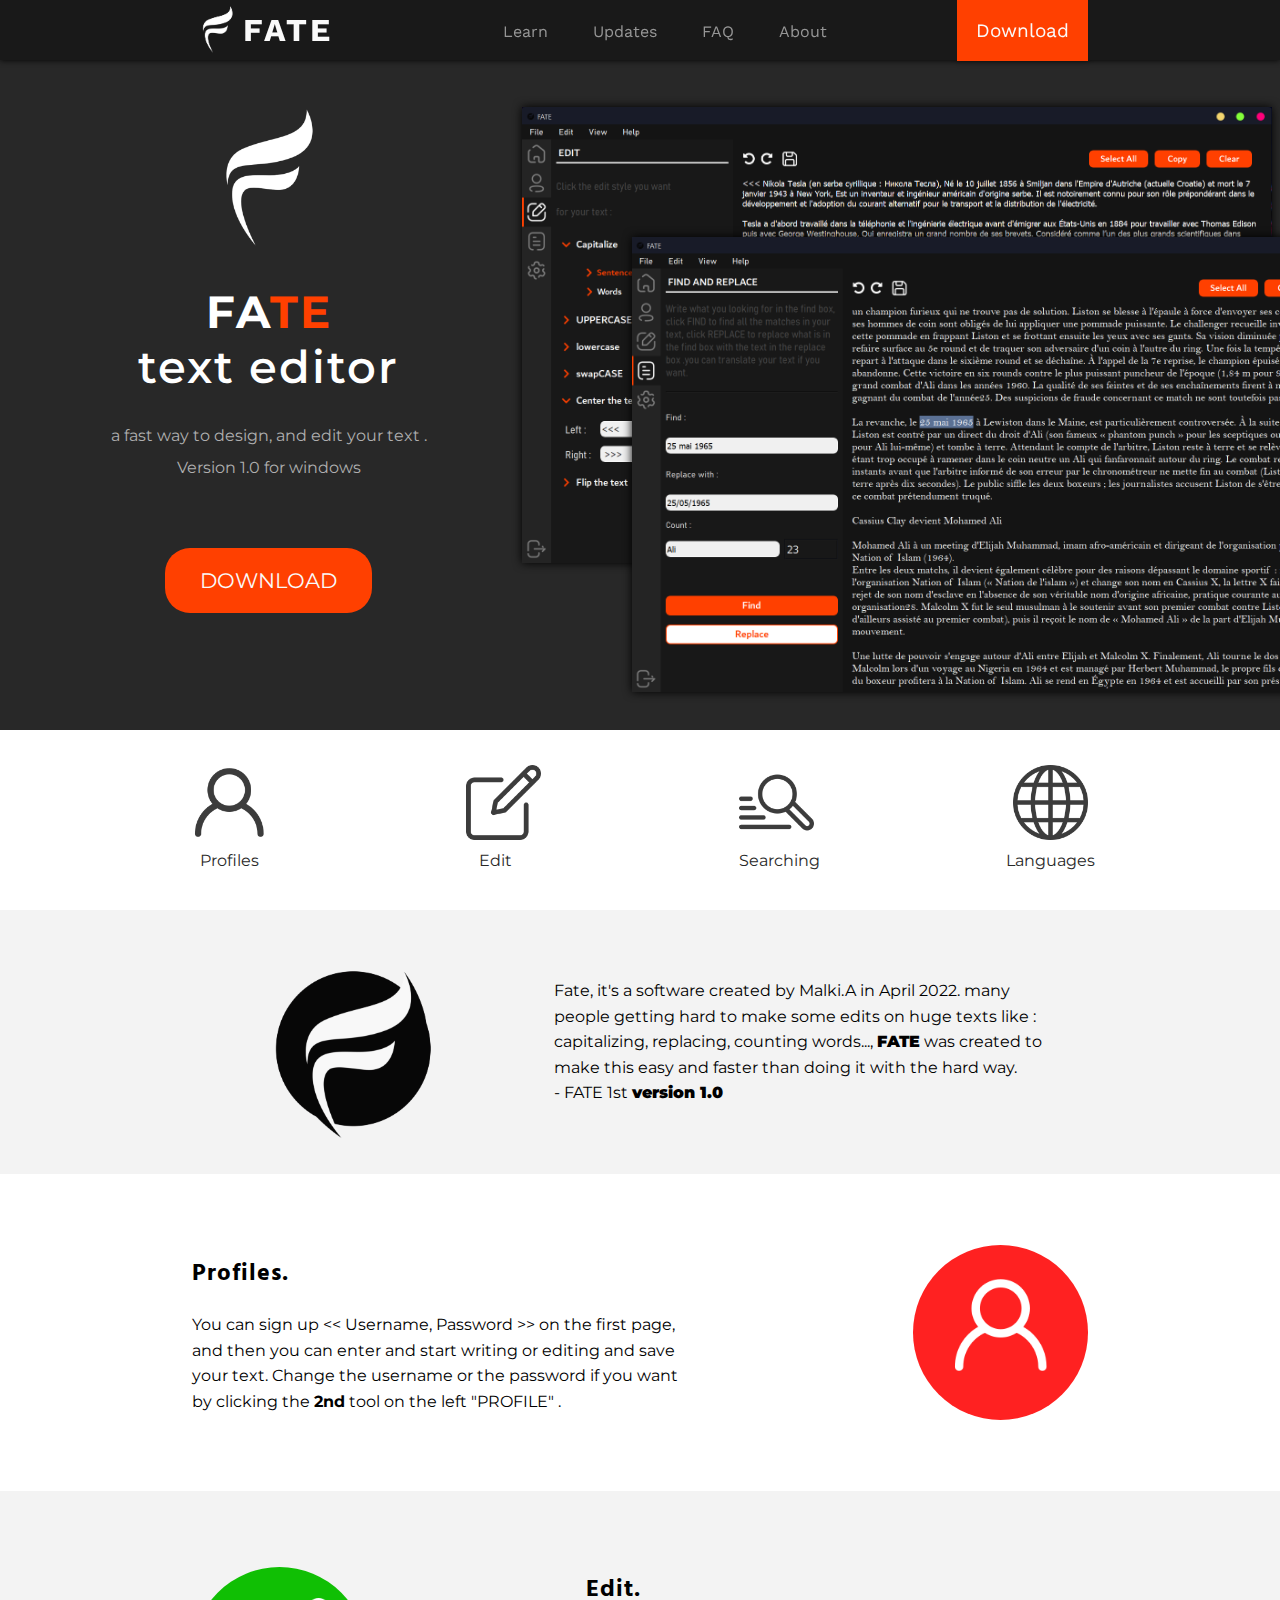
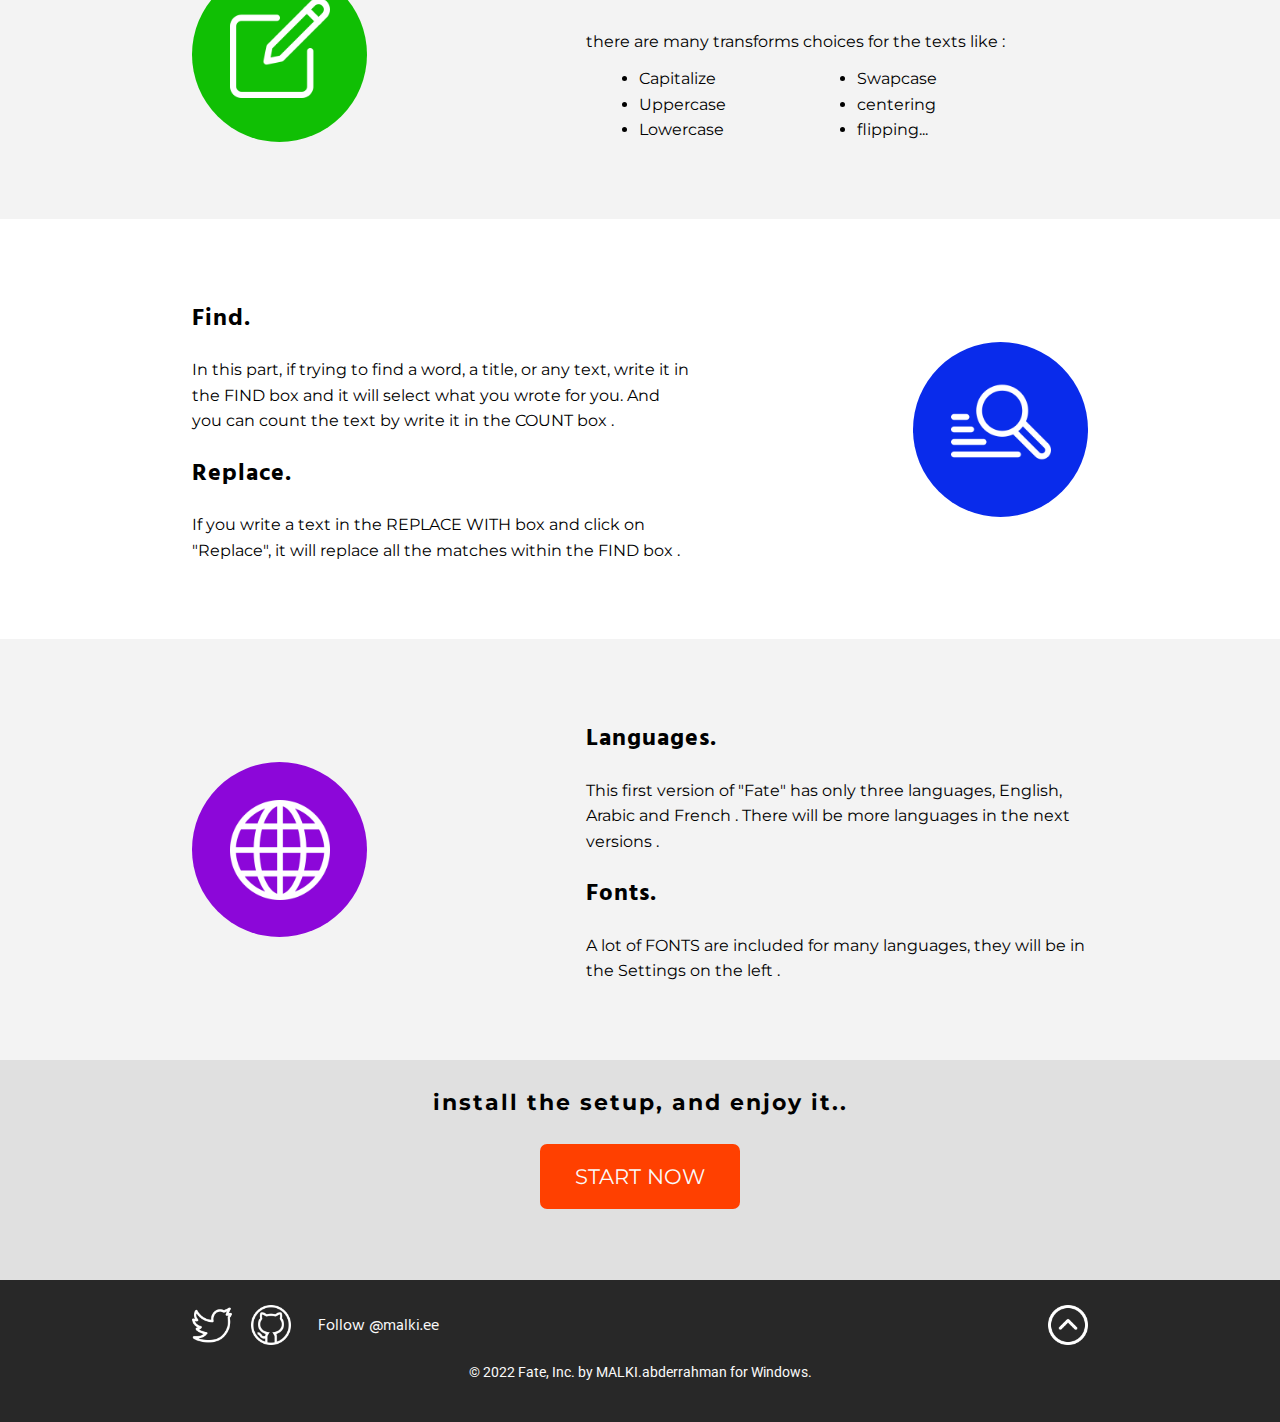
<file: index.html>
<!DOCTYPE html>
<html lang="en">
<head>
  <meta charset="UTF-8">
  <meta http-equiv="X-UA-Compatible" content="IE=edge">

  <meta name="description" content="this is 'Fate' text editor by MALKI - a fast editor and designer for huge texts.">

  <meta name="viewport" content="width=device-width, initial-scale=1.0">
  <meta name="keywords" content="malki, software, program, text, editor, designer">

  <title>Fate</title>

  <link rel="shortcut icon" type="image/ico" href="./images/l2.png">
  <link rel="stylesheet" href="css/navbar.css">
  <link rel="stylesheet" href="css/section.css">
  <link rel="stylesheet" href="css/id-links.css">
  <link rel="stylesheet" href="./css/text.css">
</head>
<body>
  <div id="top">
    <img src="./images/logoFate.ico" style="width: 50px;" alt="">
    <img src="./images/edit1.png" alt="">
    <img src="./images/find1.png" alt="">
    <img src="./images/github1.png" alt="">
    <img src="./images/lang1.png" alt="">
    <img src="./images/profile1.png" alt="">
    <img src="./images/twitter1.png" alt="">
    <img src="./images/up1.png" alt="">
  </div>
  <header>
    <div class="navbar">
      <div class="ld">
        <img src="./images/l1.png" alt="">
        <h1 class="name">fate</h1>
      </div>
      <ul class="navlist">
        <li><a href="#d1" id="n1"> Learn </a></li>
        <li><a href="" id="n2"> Updates </a></li>
        <li><a href="https://twitter.com/malkiAbdoo/status/1537556499655950336" id="n3" target="_blank"> FAQ </a></li>
        <li><a href="#sl" id="n4"> About </a></li>
      </ul>
      <a href="https://drive.google.com/u/1/uc?id=1MTAv7d-MfcYAWz0fdGEfi9h5qTtogAPi&export=download" class="dwd">Download</a>
    </div>
  </header>
  <section class="pre">
    <div>
      <div class="download">
        <img class="logo" src="./images/l2.png" alt="">
        <h1 class="title">fa<span class="te">te </span><br><span class="underT">text editor</span></h1>
        <p id="p1">a fast way to design, and edit your text .</p>
        <p id="pv">Version 1.0 for windows</p>
        <br><br><br><br>
        <a href="https://drive.google.com/u/1/uc?id=1MTAv7d-MfcYAWz0fdGEfi9h5qTtogAPi&export=download">download</a>
      </div>
    </div>
    <div class="imgs">
      <img src="./images/img1.png" alt="" id="i1">
      <img src="./images/img2.png" alt="" id="i2">
    </div>
  </section>
  <nav id="sl">
    <div class="links">
      <a class="p" href="#d1">
        <p>Profiles</p> 
      </a>
      <a class="e" href="#d2">
        <p>Edit</p>
      </a>
      <a class="fr" href="#d3">
        <p>Searching</p>
      </a>
      <a class="lf" href="#d4">
        <p>Languages</p>
      </a>
    </div>
  </nav>
  <div class="cont1">
    <div>
      <img src="./images/logo.png" alt="">
      <div>
        <p>
          Fate, it's a software created by Malki.A in April 2022. many people getting hard to make some edits on huge texts like :
          capitalizing, replacing, counting words..., <strong>FATE</strong> was created to make this easy and faster than doing it with the
          hard way. <br>
          - FATE 1st <strong>version 1.0</strong>
        </p>
      </div>
    </div>
  </div>
  <section class="learn">
    <div id="d1">
      <div class="profile-txt">
        <div class="pgph">
          <h2>Profiles.</h2>
          <p>
            You can sign up << Username, Password >> on the first page, and then you can enter and start writing or editing and save your text. Change the username or the password if you want by clicking the <b>2nd</b> tool on the left <span>"PROFILE"</span> .
          </p>
        </div>
        <div class="im">
          <img src="./images/profile2.png" alt="">
        </div>
      </div>
    </div>
    <div id="d2">
      <div class="edit-txt">
        <div class="im2">
          <img src="./images/edit2.png" alt="">
        </div>
        <div class="pgph">
          <h2>Edit.</h2>
          <p>there are many transforms choices for the texts like :</p>
          <div>
            <div class="elist">
              <ul>
                <li>Capitalize</li>
                <li>Uppercase</li>
                <li>Lowercase</li>
              </ul>
              <ul>
                <li>Swapcase</li>
                <li>centering</li>
                <li>flipping...</li>
              </ul>
            </div>
          </div>
        </div>
      </div>
    </div>
    <div id="d3">
      <div class="find-txt">
        <div class="pgph">
          <h2>Find.</h2>
          <p>
            In this part, if trying to find a word, a title, or any text, write it in the FIND box and it will select what you wrote
            for you. And you can count the text by write it in the COUNT box .
          </p>
          <h2>Replace.</h2>
          <p>
            If you write a text in the REPLACE WITH box and click on "Replace", it will replace all the matches within the FIND box
            .
          </p>
        </div>
        <div class="im3">
          <img src="./images/find2.png" alt="">
        </div>
      </div>
    </div>
    <div id="d4">
      <div class="language-txt">
        <div class="im4">
          <img src="./images/lang2.png" alt="">
        </div>
        <div class="pgph">
          <h2>Languages.</h2>
          <p>
            This first version of "Fate" has only three languages, English, Arabic and French . There will be more languages in the
            next versions .
          </p>
          <h2>Fonts.</h2>
          <p>
            A lot of FONTS are included for many languages, they will be in the Settings on the left .
          </p>
        </div>
      </div>
    </div>
    <div class="start">
      <h1>install the setup, and enjoy it..</h1>
      <br>
      <a href="https://drive.google.com/u/1/uc?id=1MTAv7d-MfcYAWz0fdGEfi9h5qTtogAPi&export=download">Start Now</a>
    </div>
  </section>
  <footer>
    <div class="cont2">
      <div>
        <nav>
          <div class="logos">
            <a href="https://twitter.com/malkiAbdoo" class="tlogo" target="_blank"></a>
            <a href="https://github.com/MALKIee/Fate-text-editor-SITE.git" class="glogo" target="_blank"></a>
          </div>
          <p>Follow <a href="https://twitter.com/Mr74243126" class="twt" target="_blank">@malki.ee</a></p>
          <button class="back"></button>
          <script>
            document.querySelector(".back").onclick = function () {
              window.scrollTo({top : 0, behavior: "smooth"});
            }
          </script>
        </nav>
      </div>
      <div class="fin">&copy; 2022 Fate, Inc. by MALKI.abderrahman for Windows.</div>
    </div>
  </footer>
</body>
</html>
</file>
<file: css/navbar.css>
@import url('https://fonts.googleapis.com/css2?family=Montserrat:wght@500&display=swap');

@import url('https://fonts.googleapis.com/css2?family=Work+Sans:wght@500&display=swap');

body {
  margin: 0px;
}
:root {
  --orng : #ff4000;
  --wyt : rgb(250, 250, 250);
}
#top {
  height: 60px ;
  overflow: hidden;
}
header {
  font-family: 'Work Sans', sans-serif;
  height: 60px;
  width: 100%;
  background-color: rgb(25, 25, 25);
  top: 0px;
  position: fixed;
  filter: drop-shadow(0px 0px 3px black);
  z-index: 1020;
}
.navbar {
  background-color: rgb(25, 25, 25);
  display: flex;
  align-items: center;
  justify-content: space-between;
  width: 70%;
  height: 60px;
  margin: auto;
}
.name {
  position: relative;
  text-transform: uppercase;
  color: var(--wyt);
  letter-spacing: 3px;
  transition: 0.3s;
}
.ld {
  display: flex;
}
.name:hover {
  letter-spacing: 4px;
}
.ld img {
  width: 51px;
  height: 51px;
  margin-top: 13px;
}
.navlist a {
  text-decoration: none;
  display: inline-block;
  color: rgb(150, 150, 150);
  position: relative;
  transition: 0.4s;
  border-radius: 30px;
  padding: 10px;
}
.navlist li{
  list-style: none;
  display: inline-block ;
  padding: 0px 10px;
}
.navlist a:hover {
  color: var(--wyt);
  background-color: var(--orng);
}
.navlist{
  margin-top: 19px;
}
.dwd {
  text-decoration: none;
  color: var(--wyt);
  background-color: var(--orng);
  padding: 19px;
  font-size: 19px;
  transition: 0.4s;
}
.dwd:hover {
  background-color: #ec3b00;
}
@media (max-width : 998px){
  .navbar {
    width: 80%;
  }
}
@media (max-width : 880px){
  .navbar {
    width: 100%;
  }
  #i1, #i2 {display: none;}
}
@media (max-width : 705px) {
  .navlist {
    display: none;
  }
}
</file>
<file: css/section.css>
@import url('https://fonts.googleapis.com/css2?family=Montserrat:wght@300&display=swap');

@import url('https://fonts.googleapis.com/css2?family=Hind+Siliguri&display=swap');

@import url('https://fonts.googleapis.com/css2?family=Roboto:wght@300&display=swap');

:root {
  --orng: #ff4000;
  --wyt: rgb(250, 250, 250);
  --gry: rgb(40, 40, 40);
}

body {
  overflow-x: hidden;
}
.imgs {
  width: 70%;
  margin-left: 40%;
  margin-top: -4%;
}
.pre {
  color: white;
  width: 100%;
  height: 630px;
  padding-top: 40px;
  background-color: var(--gry);
  align-items: center;
}
.download {
  text-align: center;
  display: block;
  width: 42%;
  font-family: 'Montserrat', sans-serif;
}
#i1, #i2 {
  width: 750px;
  filter:drop-shadow(0px 0px 5px black);
}
#i1 {
  margin-top: -435px;
  margin-left: 10px;
}
#i2 {
  margin-top: -330px;
  margin-left: 120px;
}
.download p {
  text-align: center;
  color: rgb(175, 175, 175);
  transition: 0.2s;
  line-height: 1.0;

}
.download p:hover {
  color: white;
}
.download a {
  text-transform: uppercase;
  text-decoration: none;
  font-size: 21px;
  color: var(--wyt);
  background-color: var(--orng);
  padding: 20px 35px;
  border-radius: 25px;
  transition: 0.4s;
}
.download a:hover { 
  color: var(--orng);
  background-color: var(--wyt);
}
.title {
  text-align: center;
  letter-spacing: 2px;
  text-transform: uppercase;
  font-size: 45px;
}
.te {
  color: var(--orng);
}
.underT {
  display: inline-block;
  position: relative;
  padding-bottom: 0.25rem;
  text-transform: lowercase;
  font-weight: 555;
}
.underT::before {
  content: '';
  position: absolute;
  left: 0;
  bottom: 0;
  width: 0;
  background-color: var(--wyt);
  border-radius: 20px;
  height: 3px;
  transition: 300ms ease-out;
}
.underT:hover::before {
  width: 100%;
}
.logo {
  width: 150px;
}
footer {
  height: 110px;
  padding: 16px 0px;
  color: var(--wyt);
  position: relative;
  background-color: var(--gry);
}
footer nav {
  width: 70%; 
  display: flex;
  align-items: center;
  justify-content: space-between;
  font-family: 'Hind Siliguri', sans-serif;
  margin: auto;
}
footer p {
  margin-left: -65%;
}
.twt {
  text-decoration: none;
  color: var(--wyt);
}
.logos {
  display: flex;
  width: 11%;
  justify-content: space-between;
  align-items: center;
}
.logos a, .back {
  width: 40px;
  height: 40px;
  background-size: cover;
  background-repeat: no-repeat;
  transition: 200ms;
}
.tlogo {
  background-image: url("../images/twitter.png");
}
.tlogo:hover {
  background-image: url("../images/twitter1.png");
}
.glogo {
  background-image: url("../images/github.png");
}
.glogo:hover {
  background-image: url("../images/github1.png");
}
.back {
  border: none;
  background-color: transparent;
  cursor: pointer;
  background-image: url("../images/up.png");
}
.back:hover {
  background-image: url("../images/up1.png");
}
.fin {
  padding: 10px 0px;
  text-align: center;
  font-size: 14px;
  font-family: 'Roboto', sans-serif;
}
@media (max-width : 1150px) {
  footer nav {
    width: 85%;
  }
}
@media (max-width : 998px) {
  .download {
    width: 40%;
  }
}
@media (max-width : 880px) {
  .download {
    margin: auto;
    width: 100%;
  }
  footer nav {
    width: 95%;
  }
}
@media (max-width : 800px) {
  footer p{
    display: none;
  }
  footer nav {
    width: 80%;
  }
  .logos {
    width: 25%;
  }
}
@media (max-width : 475px) {
  .logos {
    width: 35%;
  }
}
</file>
<file: css/id-links.css>
@import url('https://fonts.googleapis.com/css2?family=Montserrat:wght@300&display=swap');

:root {
  --orng: #ff4000;
  --wyt: rgb(250, 250, 250);
  --rd: #ff2121;
  --grn: #10bf04;
  --blu: #092beb;
  --ppl: #8c07d9;
}
nav .links {
  margin: auto ;
}
.links a {
  padding: 0px;
  text-decoration: none;
  color: var(--gry);
}
.links a p {
  text-align: center;
  padding-top:70px;
}
.links {
  padding: 35px 0px 70px;
  width: 70%;
  display: flex;
  align-items: center;
  justify-content: space-between;
  font-family: 'Montserrat',sans-serif;
}
.p, .e, .fr, .lf {
  width: 75px;
  height: 75px;
  background-size: cover;
  background-repeat: no-repeat;
  transition: 250ms;
}
.e p {
  margin-left: -20%;
}
.lf p {
  margin-left: -9%;
}
.p{
  background-image: url("../images/profile.png");
}
.e {
  background-image: url("../images/edit.png");
}
.fr{
  background-image: url("../images/find.png");
}
.lf {
  background-image: url("../images/lang.png");
}
.p:hover {
  color: var(--rd);
  background-image: url("../images/profile1.png");
}
.e:hover {
  color: var(--grn);
  background-image: url("../images/edit1.png");
}
.fr:hover{
  color: var(--blu);
  background-image: url("../images/find1.png");
}
.lf:hover {
  color: var(--ppl);
  background-image: url("../images/lang1.png");
}
@media (max-width : 705px) {
  .links {
    width: 90%;
  }
}
@media (max-width : 410px) {
  .links {
    display: none;
  }
}
</file>
<file: css/text.css>
@import url('https://fonts.googleapis.com/css2?family=Montserrat:wght@300&display=swap');

@import url('https://fonts.googleapis.com/css2?family=Hind+Siliguri:wght@600&display=swap');

:root {
  --orng: #ff4000;
  --wyt: rgb(250, 250, 250);
  --rd: #ff2121;
  --grn: #10bf04;
  --blu: #092beb;
  --ppl: #8c07d9;
  --dbg: #f3f3f3;
}

.cont1 {
  background-color: var(--dbg);
}
.cont1 div img {
  width: 330px;
}
.cont1 div div {
  width: 56%;
  font-family: 'Montserrat', sans-serif;
  line-height: 1.6;
}
.cont1 div {
  margin: auto;
  align-items: center;
  width: 70%;
  display: flex;
  justify-content: space-between;
}
.cont1 p {
  padding: 10% 0px;
}
strong {
  transition: 200ms;
  font-weight: 900;
}
strong:hover {
  color: var(--orng);
}
.learn {
  font-family: 'Montserrat', sans-serif;
  line-height: 1.6;
  font-size: 16px;
}
#d1, #d2, #d3, #d4 {
  padding: 60px 0px;
  transition: .35s;
}
#d2, #d4 {
  background-color: var(--dbg);
}
#d1:hover .im,
#d2:hover .im2,
#d3:hover .im3,
#d4:hover .im4 {
  padding: 15px;
}
#d1:hover,
#d2:hover,
#d3:hover,
#d4:hover {
  padding: 75px 0;
}
.learn h2 {
  font-family: 'Hind Siliguri', sans-serif;
  letter-spacing: 1px;
}
.profile-txt, .edit-txt, .find-txt, .language-txt {
  margin: auto;
  width: 70%;
  display: flex;
  align-items: center;
  justify-content: space-between;
}
.pgph {
  width: 56%;
}
.im img, .im2 img, .im3 img {
  width: 100px;
  margin-bottom: 8%;
}
.im4 img {width: 100px;}
.im, .im2, .im3, .im4 {
  display: flex;
  width: 175px;
  height: 175px;
  align-items: center;
  justify-content: center;
  border-radius: 50%;
  transition: 0.35s;
}
.im {
  background-color: var(--rd);
}
.im2 {
  background-color: var(--grn);
}
.im3 {
  background-color: var(--blu);
}
.im4 {
  background-color: var(--ppl);
}
.elist {
  text-align: left;
  width: 70%;
  margin-top: -4%;
  display: flex;
  justify-content: space-between;
}
.elist ul { padding-left: 15% ;}

.start {
  background-color: rgb(224, 224, 224);
  text-align: center;
  padding: 10px;
  height: 200px;
}
.start h1 {
  letter-spacing: 2px;
  font-size: 22px;
}
.start a {
  text-transform: uppercase;
  text-decoration: none;
  font-size: 21px;
  color: var(--wyt);
  background-color: var(--orng);
  padding: 20px 35px;
  border-radius: 7px;
  transition: 200ms;
}
.start a:hover {
  background-color: #d93600;
}
@media (max-width : 780px) {
  .edit-txt, .language-txt, .cont1 div {
    flex-direction: column;
  }
  .profile-txt, .find-txt {
    flex-direction: column-reverse;
  }
  .im, .im2, .im3, .im4, .pgph {
    margin: auto;
  }
  .cont1 div div, .pgph {
    width: 100%;
  }
}
@media (max-width : 705px) {
  .start h1 {
    font-size: 17px;
  }
}
</file>
